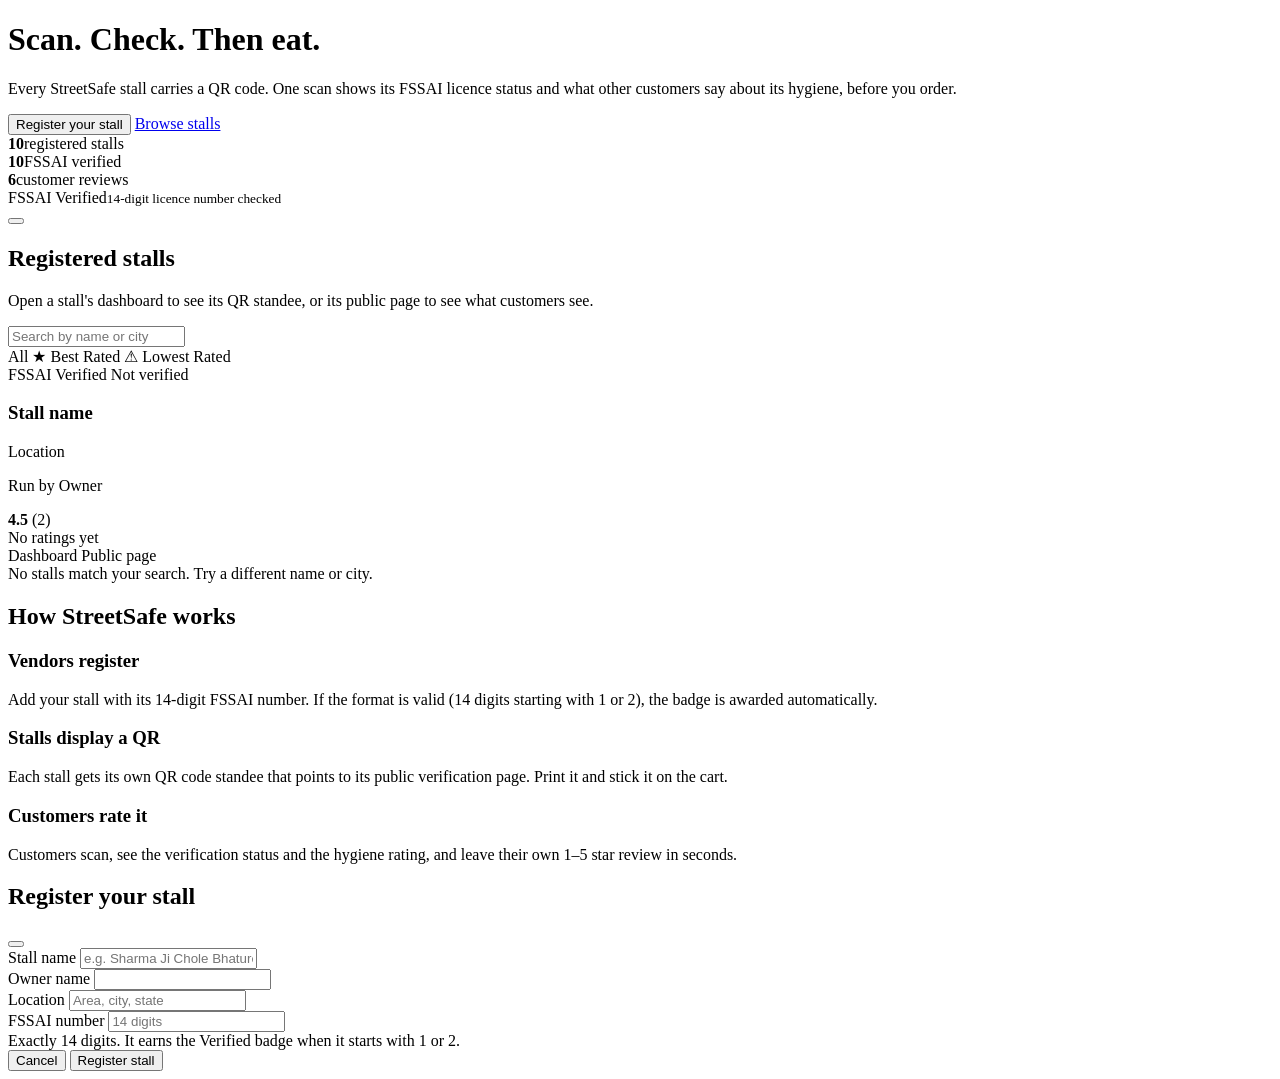
<file: src/main/resources/templates/index.html>
<!DOCTYPE html>
<html lang="en" xmlns:th="http://www.thymeleaf.org">
<head th:replace="~{fragments :: head('StreetSafe – Street food you can trust')}"></head>
<body>

<nav th:replace="~{fragments :: navbar}"></nav>

<!-- Hero -->
<header class="ss-hero">
    <div class="container">
        <div class="row align-items-center g-4">
            <div class="col-lg-7">
                <h1>Scan. Check. Then eat.</h1>
                <p class="lead mt-3">
                    Every StreetSafe stall carries a QR code. One scan shows its FSSAI licence status and what
                    other customers say about its hygiene, before you order.
                </p>
                <div class="d-flex flex-wrap gap-2 mt-4">
                    <button type="button" class="btn btn-ss btn-lg" data-bs-toggle="modal" data-bs-target="#registerModal">
                        <i class="bi bi-shop me-1"></i> Register your stall
                    </button>
                    <a href="#stalls" class="btn btn-outline-light btn-lg">Browse stalls</a>
                </div>
                <div class="ss-hero-stats">
                    <div><strong th:text="${totalStalls}">10</strong><span>registered stalls</span></div>
                    <div><strong th:text="${verifiedStalls}">10</strong><span>FSSAI verified</span></div>
                    <div><strong th:text="${totalReviews}">6</strong><span>customer reviews</span></div>
                </div>
            </div>
            <div class="col-lg-5 d-none d-lg-flex justify-content-center">
                <div class="ss-seal ss-hero-seal">
                    <i class="bi bi-patch-check-fill"></i>
                    <div>FSSAI Verified<small>14-digit licence number checked</small></div>
                </div>
            </div>
        </div>
    </div>
</header>

<main class="container py-5">

    <!-- Flash messages -->
    <div class="alert alert-success alert-dismissible fade show" role="alert" th:if="${success}">
        <span th:text="${success}"></span>
        <button type="button" class="btn-close" data-bs-dismiss="alert" aria-label="Close"></button>
    </div>

    <!-- Stalls -->
    <section id="stalls">
        <div class="d-flex flex-wrap justify-content-between align-items-end gap-3 mb-4">
            <div>
                <h2 class="fw-bold mb-1">Registered stalls</h2>
                <p class="text-muted mb-0">Open a stall's dashboard to see its QR standee, or its public page to see what customers see.</p>
            </div>
            <div class="input-group" style="max-width:320px">
                <span class="input-group-text bg-white"><i class="bi bi-search"></i></span>
                <input type="search" id="stallSearch" class="form-control" placeholder="Search by name or city"
                       aria-label="Search stalls">
            </div>
            <!-- Rating Filter Controls -->
            <div class="btn-group ms-auto" role="group" aria-label="Sort stalls by rating">
                <a th:href="@{/(sort='all')}"
                   class="btn btn-sm btn-outline-secondary"
                   th:classappend="${currentSort == null or currentSort == 'all'} ? 'active' : ''">
                    All
                </a>
                <a th:href="@{/(sort='best')}"
                   class="btn btn-sm btn-outline-success"
                   th:classappend="${currentSort == 'best'} ? 'active' : ''">
                    ★ Best Rated
                </a>
                <a th:href="@{/(sort='worst')}"
                   class="btn btn-sm btn-outline-danger"
                   th:classappend="${currentSort == 'worst'} ? 'active' : ''">
                    ⚠ Lowest Rated
                </a>
            </div>
        </div>

        <div class="row g-4">
            <div class="col-md-6 col-lg-4 stall-item" th:each="v : ${vendors}"
                 th:data-search="${#strings.toLowerCase(v.stallName + ' ' + v.location + ' ' + v.ownerName)}">
                <article class="ss-card ss-stall p-4">
                    <div class="mb-2">
                        <span class="ss-chip ok" th:if="${v.fssaiVerified}"><i class="bi bi-patch-check-fill"></i> FSSAI Verified</span>
                        <span class="ss-chip pending" th:unless="${v.fssaiVerified}"><i class="bi bi-hourglass-split"></i> Not verified</span>
                    </div>
                    <h3 class="mb-1" th:text="${v.stallName}">Stall name</h3>
                    <p class="text-muted small mb-2"><i class="bi bi-geo-alt"></i> <span th:text="${v.location}">Location</span></p>
                    <p class="small mb-3">Run by <span class="fw-semibold" th:text="${v.ownerName}">Owner</span></p>

                    <div class="mt-auto">
                        <div class="d-flex align-items-center gap-2 mb-3" th:if="${v.reviewCount > 0}">
                            <span th:replace="~{fragments :: stars(${v.roundedRating})}"></span>
                            <strong th:text="${#numbers.formatDecimal(v.averageRating, 1, 'COMMA', 1, 'POINT')}">4.5</strong>
                            <span class="text-muted small" th:text="'(' + ${v.reviewCount} + ')'">(2)</span>
                        </div>
                        <div class="text-muted small mb-3" th:if="${v.reviewCount == 0}">No ratings yet</div>

                        <div class="d-flex gap-2">
                            <a class="btn btn-leaf btn-sm flex-fill" th:href="@{/vendor/{id}(id=${v.id})}">Dashboard</a>
                            <a class="btn btn-outline-leaf btn-sm flex-fill" th:href="@{/scan/{id}(id=${v.id})}">Public page</a>
                        </div>
                    </div>
                </article>
            </div>
        </div>

        <div id="noResults" class="text-center text-muted py-5 d-none">
            No stalls match your search. Try a different name or city.
        </div>
    </section>

    <!-- How it works -->
    <section id="how" class="mt-5 pt-4">
        <h2 class="fw-bold mb-4">How StreetSafe works</h2>
        <div class="row g-4">
            <div class="col-md-4">
                <div class="ss-card p-4 h-100">
                    <h3 class="h5"><i class="bi bi-shop text-success me-2"></i>Vendors register</h3>
                    <p class="mb-0 text-muted">Add your stall with its 14-digit FSSAI number. If the format is valid (14 digits starting with 1 or 2), the badge is awarded automatically.</p>
                </div>
            </div>
            <div class="col-md-4">
                <div class="ss-card p-4 h-100">
                    <h3 class="h5"><i class="bi bi-qr-code text-success me-2"></i>Stalls display a QR</h3>
                    <p class="mb-0 text-muted">Each stall gets its own QR code standee that points to its public verification page. Print it and stick it on the cart.</p>
                </div>
            </div>
            <div class="col-md-4">
                <div class="ss-card p-4 h-100">
                    <h3 class="h5"><i class="bi bi-star-half text-success me-2"></i>Customers rate it</h3>
                    <p class="mb-0 text-muted">Customers scan, see the verification status and the hygiene rating, and leave their own 1&ndash;5 star review in seconds.</p>
                </div>
            </div>
        </div>
    </section>
</main>

<footer th:replace="~{fragments :: footer}"></footer>

<!-- Register modal -->
<div class="modal fade" id="registerModal" tabindex="-1" aria-labelledby="registerModalLabel" aria-hidden="true">
    <div class="modal-dialog modal-dialog-centered">
        <form class="modal-content" th:action="@{/vendor/register}" method="post">
            <div class="modal-header">
                <h2 class="modal-title h5 fw-bold" id="registerModalLabel">Register your stall</h2>
                <button type="button" class="btn-close" data-bs-dismiss="modal" aria-label="Close"></button>
            </div>
            <div class="modal-body">
                <div class="alert alert-danger" role="alert" th:if="${registerError}" th:text="${registerError}"></div>

                <div class="mb-3">
                    <label for="stallName" class="form-label fw-semibold">Stall name</label>
                    <input type="text" class="form-control" id="stallName" name="stallName" maxlength="120" required
                           placeholder="e.g. Sharma Ji Chole Bhature">
                </div>
                <div class="mb-3">
                    <label for="ownerName" class="form-label fw-semibold">Owner name</label>
                    <input type="text" class="form-control" id="ownerName" name="ownerName" maxlength="120" required>
                </div>
                <div class="mb-3">
                    <label for="location" class="form-label fw-semibold">Location</label>
                    <input type="text" class="form-control" id="location" name="location" maxlength="200" required
                           placeholder="Area, city, state">
                </div>
                <div class="mb-1">
                    <label for="fssaiNumber" class="form-label fw-semibold">FSSAI number</label>
                    <input type="text" class="form-control ss-fssai" id="fssaiNumber" name="fssaiNumber"
                           inputmode="numeric" pattern="[0-9]{14}" minlength="14" maxlength="14" required
                           placeholder="14 digits" aria-describedby="fssaiHelp">
                    <div id="fssaiHelp" class="form-text">Exactly 14 digits. It earns the Verified badge when it starts with 1 or 2.</div>
                </div>
            </div>
            <div class="modal-footer">
                <button type="button" class="btn btn-outline-secondary" data-bs-dismiss="modal">Cancel</button>
                <button type="submit" class="btn btn-leaf">Register stall</button>
            </div>
        </form>
    </div>
</div>

<th:block th:replace="~{fragments :: scripts}"></th:block>

<script>
    // Live search over the stall cards
    document.getElementById('stallSearch').addEventListener('input', function () {
        var q = this.value.trim().toLowerCase();
        var shown = 0;
        document.querySelectorAll('.stall-item').forEach(function (el) {
            var match = el.getAttribute('data-search').indexOf(q) !== -1;
            el.classList.toggle('d-none', !match);
            if (match) { shown++; }
        });
        document.getElementById('noResults').classList.toggle('d-none', shown !== 0);
    });
</script>
<script th:if="${registerError}">
    // Re-open the form when the server rejected the submission
    document.addEventListener('DOMContentLoaded', function () {
        new bootstrap.Modal(document.getElementById('registerModal')).show();
    });
</script>
</body>
</html>
</file>
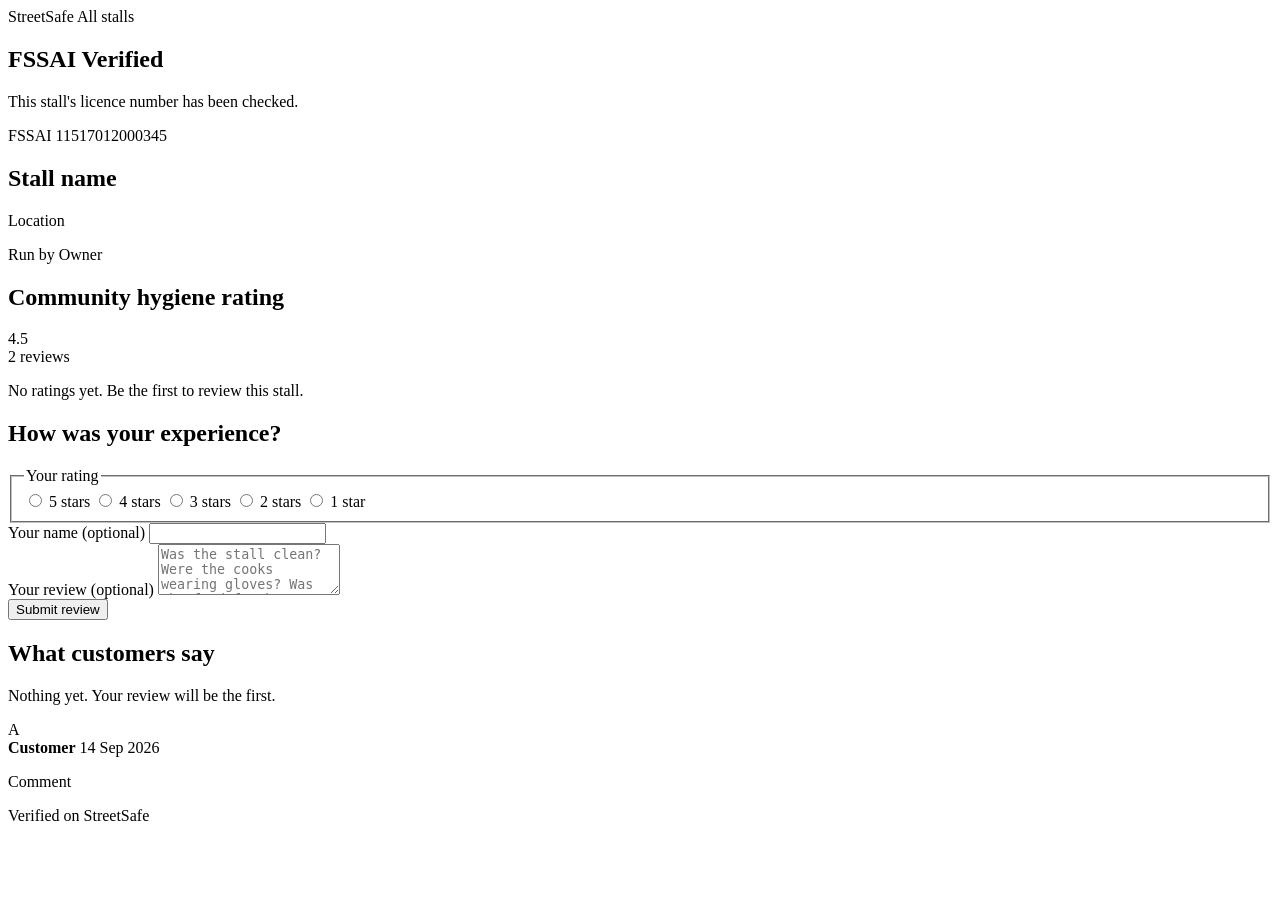
<file: src/main/resources/templates/customer-scan.html>
<!DOCTYPE html>
<html lang="en" xmlns:th="http://www.thymeleaf.org">
<head th:replace="~{fragments :: head(${vendor.stallName + ' – Trust check | StreetSafe'})}"></head>
<body>

<div class="ss-scan bg-white min-vh-100 shadow-sm">

    <div class="ss-scan-top d-flex justify-content-between align-items-center">
        <span><i class="bi bi-patch-check-fill me-1"></i>StreetSafe</span>
        <a class="text-white-50 small text-decoration-none fw-normal" th:href="@{/}">All stalls</a>
    </div>

    <!-- Verification banner -->
    <section class="ss-verified-banner" th:classappend="${vendor.fssaiVerified} ? '' : 'pending'" aria-live="polite">
        <i class="bi" th:classappend="${vendor.fssaiVerified} ? 'bi-patch-check-fill' : 'bi-hourglass-split'"></i>
        <h1 th:text="${vendor.fssaiVerified} ? 'FSSAI Verified' : 'Not yet verified'">FSSAI Verified</h1>
        <p class="mb-0" th:text="${vendor.fssaiVerified} ? 'This stall\'s licence number has been checked.' : 'This stall\'s FSSAI number could not be validated.'">
            This stall's licence number has been checked.
        </p>
        <span class="ss-fssai" th:text="'FSSAI ' + ${vendor.fssaiNumber}">FSSAI 11517012000345</span>
    </section>

    <div class="p-3 p-sm-4">

        <!-- Stall -->
        <section class="mb-4">
            <h2 class="h3 fw-bold mb-1" th:text="${vendor.stallName}">Stall name</h2>
            <p class="text-muted mb-0"><i class="bi bi-geo-alt"></i> <span th:text="${vendor.location}">Location</span></p>
            <p class="text-muted small mb-0">Run by <span th:text="${vendor.ownerName}">Owner</span></p>
        </section>

        <!-- Rating summary -->
        <section class="ss-card p-3 mb-4" aria-labelledby="ratingHeading">
            <h2 class="h6 fw-bold mb-3" id="ratingHeading">Community hygiene rating</h2>
            <div class="row align-items-center g-3" th:if="${!reviews.isEmpty()}">
                <div class="col-4 text-center">
                    <div class="ss-avg" th:text="${#numbers.formatDecimal(vendor.averageRating, 1, 'COMMA', 1, 'POINT')}">4.5</div>
                    <div><span th:replace="~{fragments :: stars(${vendor.roundedRating})}"></span></div>
                    <div class="text-muted small" th:text="${reviews.size()} + (${reviews.size() == 1} ? ' review' : ' reviews')">2 reviews</div>
                </div>
                <div class="col-8">
                    <div th:replace="~{fragments :: breakdown(${breakdown})}"></div>
                </div>
            </div>
            <p class="text-muted mb-0" th:if="${reviews.isEmpty()}">No ratings yet. Be the first to review this stall.</p>
        </section>

        <!-- Review form -->
        <section class="mb-4" aria-labelledby="reviewHeading" id="review">
            <h2 class="h5 fw-bold mb-3" id="reviewHeading">How was your experience?</h2>

            <div class="alert alert-success" role="status" th:if="${reviewSuccess}" th:text="${reviewSuccess}"></div>
            <div class="alert alert-danger" role="alert" th:if="${reviewError}" th:text="${reviewError}"></div>

            <form th:action="@{/scan/{id}/review(id=${vendor.id})}" method="post">
                <fieldset class="mb-3">
                    <legend class="form-label fw-semibold fs-6 mb-1">Your rating</legend>
                    <div class="star-picker">
                        <input type="radio" name="rating" id="star5" value="5" required>
                        <label for="star5" title="5 stars, excellent"><i class="bi bi-star-fill"></i><span class="visually-hidden">5 stars</span></label>
                        <input type="radio" name="rating" id="star4" value="4">
                        <label for="star4" title="4 stars, good"><i class="bi bi-star-fill"></i><span class="visually-hidden">4 stars</span></label>
                        <input type="radio" name="rating" id="star3" value="3">
                        <label for="star3" title="3 stars, okay"><i class="bi bi-star-fill"></i><span class="visually-hidden">3 stars</span></label>
                        <input type="radio" name="rating" id="star2" value="2">
                        <label for="star2" title="2 stars, poor"><i class="bi bi-star-fill"></i><span class="visually-hidden">2 stars</span></label>
                        <input type="radio" name="rating" id="star1" value="1">
                        <label for="star1" title="1 star, very poor"><i class="bi bi-star-fill"></i><span class="visually-hidden">1 star</span></label>
                    </div>
                </fieldset>

                <div class="mb-3">
                    <label for="customerName" class="form-label fw-semibold">Your name <span class="text-muted fw-normal">(optional)</span></label>
                    <input type="text" class="form-control form-control-lg" id="customerName" name="customerName" maxlength="60" autocomplete="name">
                </div>
                <div class="mb-3">
                    <label for="comment" class="form-label fw-semibold">Your review <span class="text-muted fw-normal">(optional)</span></label>
                    <textarea class="form-control" id="comment" name="comment" rows="3" maxlength="500"
                              placeholder="Was the stall clean? Were the cooks wearing gloves? Was the food fresh?"></textarea>
                </div>
                <button type="submit" class="btn btn-leaf btn-lg w-100">Submit review</button>
            </form>
        </section>

        <!-- Past reviews -->
        <section aria-labelledby="pastHeading">
            <h2 class="h5 fw-bold mb-2" id="pastHeading">What customers say</h2>
            <p class="text-muted" th:if="${reviews.isEmpty()}">Nothing yet. Your review will be the first.</p>

            <div class="ss-review py-3" th:each="r : ${reviews}">
                <div class="d-flex gap-3">
                    <span class="ss-avatar" th:text="${#strings.toUpperCase(#strings.substring(r.customerName, 0, 1))}">A</span>
                    <div class="flex-grow-1">
                        <div class="d-flex flex-wrap justify-content-between gap-1">
                            <strong th:text="${r.customerName}">Customer</strong>
                            <span class="text-muted small" th:text="${#temporals.format(r.createdAt, 'dd MMM yyyy')}">14 Sep 2026</span>
                        </div>
                        <span th:replace="~{fragments :: stars(${r.rating})}"></span>
                        <p class="mb-0 mt-1" th:if="${r.comment != null}" th:text="${r.comment}">Comment</p>
                    </div>
                </div>
            </div>
        </section>
    </div>

    <div class="text-center small text-muted border-top py-3">Verified on StreetSafe</div>
</div>

<th:block th:replace="~{fragments :: scripts}"></th:block>
</body>
</html>
</file>
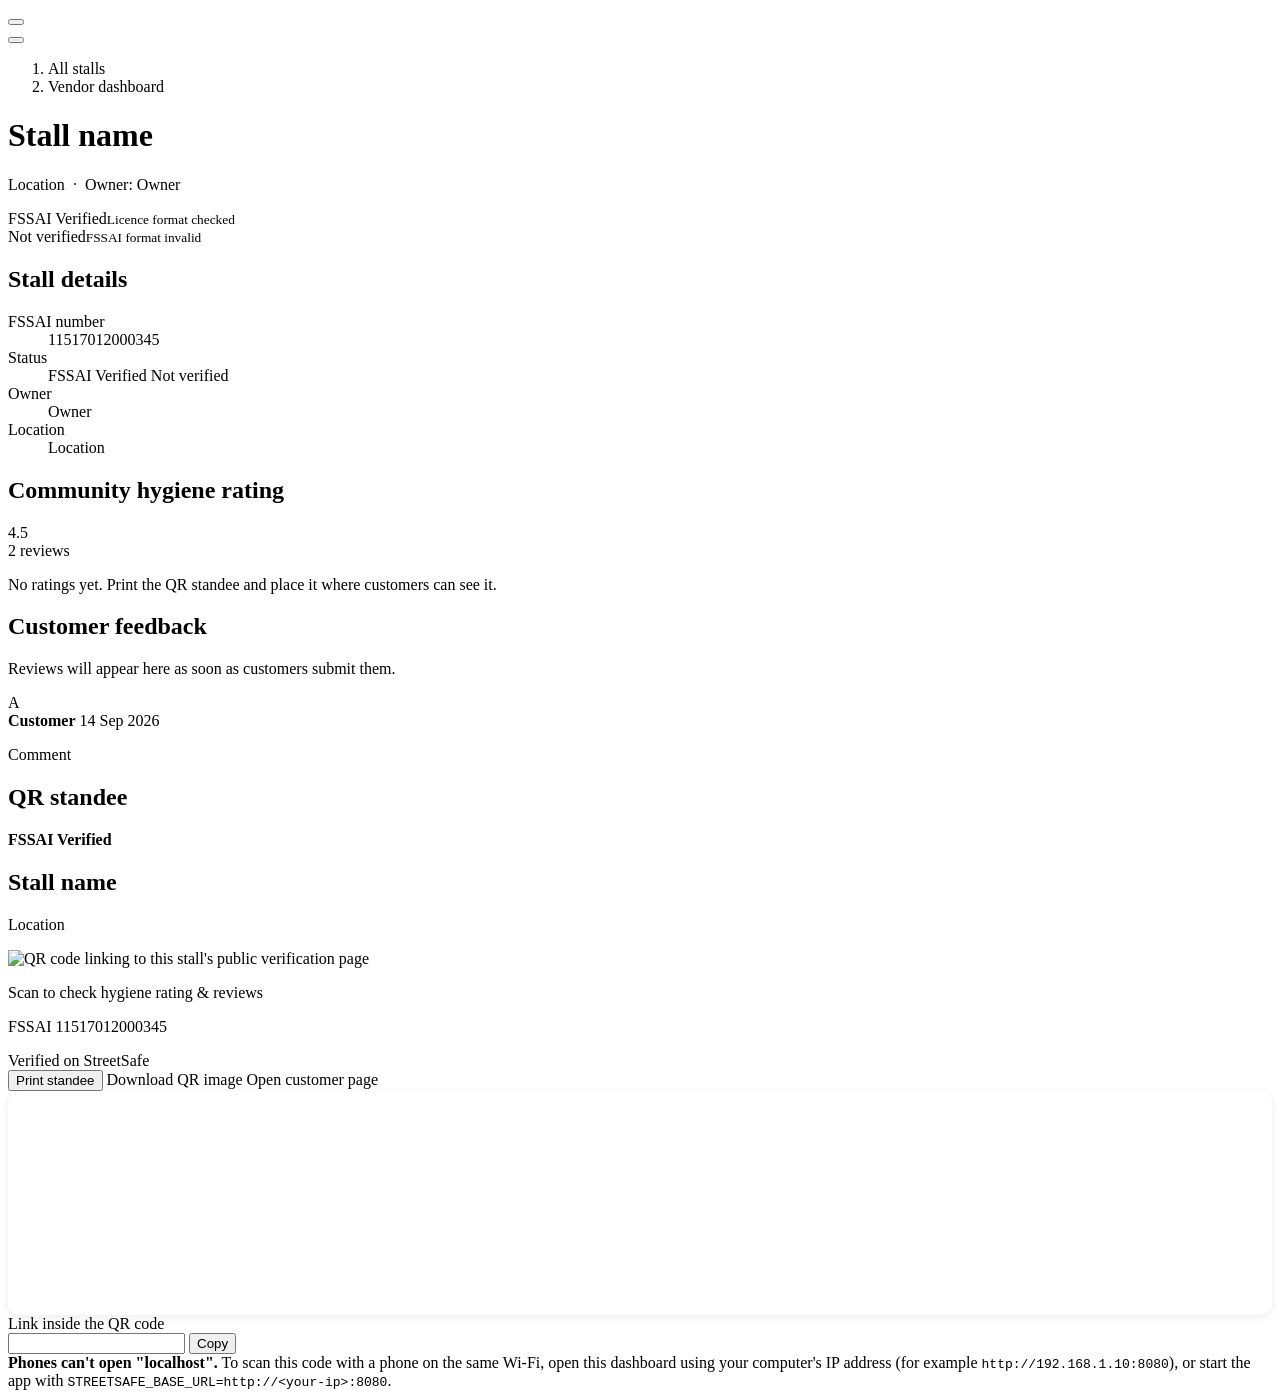
<file: src/main/resources/templates/vendor-dashboard.html>
<!DOCTYPE html>
<html lang="en" xmlns:th="http://www.thymeleaf.org">
<head th:replace="~{fragments :: head(${vendor.stallName + ' – StreetSafe dashboard'})}"></head>
<body>

<nav th:replace="~{fragments :: navbar}"></nav>

<main class="container py-4 py-lg-5">

    <div class="alert alert-success alert-dismissible fade show" role="alert" th:if="${success}">
        <i class="bi bi-check-circle-fill me-1"></i><span th:text="${success}"></span>
        <button type="button" class="btn-close" data-bs-dismiss="alert" aria-label="Close"></button>
    </div>
    <div class="alert alert-warning alert-dismissible fade show" role="alert" th:if="${warning}">
        <i class="bi bi-exclamation-triangle-fill me-1"></i><span th:text="${warning}"></span>
        <button type="button" class="btn-close" data-bs-dismiss="alert" aria-label="Close"></button>
    </div>

    <nav aria-label="breadcrumb">
        <ol class="breadcrumb small">
            <li class="breadcrumb-item"><a th:href="@{/}">All stalls</a></li>
            <li class="breadcrumb-item active" aria-current="page">Vendor dashboard</li>
        </ol>
    </nav>

    <div class="d-flex flex-wrap justify-content-between align-items-start gap-3 mb-4">
        <div>
            <h1 class="fw-bold mb-1" th:text="${vendor.stallName}">Stall name</h1>
            <p class="text-muted mb-0">
                <i class="bi bi-geo-alt"></i> <span th:text="${vendor.location}">Location</span>
                &nbsp;&middot;&nbsp; Owner: <span th:text="${vendor.ownerName}">Owner</span>
            </p>
        </div>
        <div class="ss-seal" th:if="${vendor.fssaiVerified}">
            <i class="bi bi-patch-check-fill"></i>
            <div>FSSAI Verified<small>Licence format checked</small></div>
        </div>
        <div class="ss-seal pending" th:unless="${vendor.fssaiVerified}">
            <i class="bi bi-hourglass-split"></i>
            <div>Not verified<small>FSSAI format invalid</small></div>
        </div>
    </div>

    <div class="row g-4">

        <!-- Left: details + feedback -->
        <div class="col-lg-7">

            <section class="ss-card p-4 mb-4" aria-labelledby="detailsHeading">
                <h2 class="h5 fw-bold mb-3" id="detailsHeading">Stall details</h2>
                <dl class="row mb-0">
                    <dt class="col-sm-4 text-muted fw-normal">FSSAI number</dt>
                    <dd class="col-sm-8 ss-fssai fw-semibold" th:text="${vendor.fssaiNumber}">11517012000345</dd>

                    <dt class="col-sm-4 text-muted fw-normal">Status</dt>
                    <dd class="col-sm-8">
                        <span class="ss-chip ok" th:if="${vendor.fssaiVerified}"><i class="bi bi-patch-check-fill"></i> FSSAI Verified</span>
                        <span class="ss-chip pending" th:unless="${vendor.fssaiVerified}"><i class="bi bi-hourglass-split"></i> Not verified</span>
                    </dd>

                    <dt class="col-sm-4 text-muted fw-normal">Owner</dt>
                    <dd class="col-sm-8" th:text="${vendor.ownerName}">Owner</dd>

                    <dt class="col-sm-4 text-muted fw-normal">Location</dt>
                    <dd class="col-sm-8 mb-0" th:text="${vendor.location}">Location</dd>
                </dl>
            </section>

            <section class="ss-card p-4 mb-4" aria-labelledby="ratingHeading">
                <h2 class="h5 fw-bold mb-3" id="ratingHeading">Community hygiene rating</h2>
                <div class="row align-items-center g-3" th:if="${!reviews.isEmpty()}">
                    <div class="col-sm-4 text-center">
                        <div class="ss-avg" th:text="${#numbers.formatDecimal(vendor.averageRating, 1, 'COMMA', 1, 'POINT')}">4.5</div>
                        <div class="fs-5"><span th:replace="~{fragments :: stars(${vendor.roundedRating})}"></span></div>
                        <div class="text-muted small" th:text="${reviews.size()} + (${reviews.size() == 1} ? ' review' : ' reviews')">2 reviews</div>
                    </div>
                    <div class="col-sm-8">
                        <div th:replace="~{fragments :: breakdown(${breakdown})}"></div>
                    </div>
                </div>
                <p class="text-muted mb-0" th:if="${reviews.isEmpty()}">
                    No ratings yet. Print the QR standee and place it where customers can see it.
                </p>
            </section>

            <section class="ss-card p-4" aria-labelledby="feedbackHeading">
                <h2 class="h5 fw-bold mb-3" id="feedbackHeading">Customer feedback</h2>
                <p class="text-muted mb-0" th:if="${reviews.isEmpty()}">Reviews will appear here as soon as customers submit them.</p>

                <div class="ss-review py-3" th:each="r : ${reviews}">
                    <div class="d-flex gap-3">
                        <span class="ss-avatar" th:text="${#strings.toUpperCase(#strings.substring(r.customerName, 0, 1))}">A</span>
                        <div class="flex-grow-1">
                            <div class="d-flex flex-wrap justify-content-between gap-1">
                                <strong th:text="${r.customerName}">Customer</strong>
                                <span class="text-muted small" th:text="${#temporals.format(r.createdAt, 'dd MMM yyyy, hh:mm a')}">14 Sep 2026</span>
                            </div>
                            <span th:replace="~{fragments :: stars(${r.rating})}"></span>
                            <p class="mb-0 mt-1" th:if="${r.comment != null}" th:text="${r.comment}">Comment</p>
                        </div>
                    </div>
                </div>
            </section>
        </div>

        <!-- Right: QR standee -->
        <div class="col-lg-5">
            <div class="ss-card p-4">
                <h2 class="h5 fw-bold mb-3">QR standee</h2>

                <div id="standee" class="ss-standee">
                    <div class="ss-standee-top" th:classappend="${vendor.fssaiVerified} ? '' : 'pending'">
                        <i class="bi" th:classappend="${vendor.fssaiVerified} ? 'bi-patch-check-fill' : 'bi-hourglass-split'"></i>
                        <strong th:text="${vendor.fssaiVerified} ? 'FSSAI Verified' : 'Verification pending'">FSSAI Verified</strong>
                    </div>
                    <div class="ss-standee-body">
                        <h2 th:text="${vendor.stallName}">Stall name</h2>
                        <p class="text-muted small mb-2" th:text="${vendor.location}">Location</p>
                        <img th:src="'data:image/png;base64,' + ${qrCode}" alt="QR code linking to this stall's public verification page">
                        <p class="fw-semibold mb-1 mt-2">Scan to check hygiene rating &amp; reviews</p>
                        <p class="ss-fssai small text-muted mb-0" th:text="'FSSAI ' + ${vendor.fssaiNumber}">FSSAI 11517012000345</p>
                    </div>
                    <div class="ss-standee-foot">Verified on StreetSafe</div>
                </div>

                <div class="d-grid gap-2 mt-4">
                    <button type="button" class="btn btn-leaf" onclick="window.print()"><i class="bi bi-printer me-1"></i> Print standee</button>
                    <a class="btn btn-outline-leaf" th:href="'data:image/png;base64,' + ${qrCode}"
                       th:download="'streetsafe-qr-' + ${vendor.id} + '.png'"><i class="bi bi-download me-1"></i> Download QR image</a>
                    <a class="btn btn-outline-leaf" th:href="@{/scan/{id}(id=${vendor.id})}" target="_blank" rel="noopener">
                        <i class="bi bi-phone me-1"></i> Open customer page
                    </a>
                </div>
                <!-- Interactive Google Map Embed -->
                <div class="mt-3" style="border-radius: 12px; overflow: hidden; box-shadow: 0 2px 8px rgba(0,0,0,0.08);">
                    <iframe
                            width="100%"
                            height="220"
                            style="border:0;"
                            loading="lazy"
                            referrerpolicy="no-referrer-when-downgrade"
                            th:src="'https://maps.google.com/maps?q=' + ${#strings.replace(vendor.location, ' ', '+')} + '&output=embed'">
                    </iframe>
                </div>

                <label for="scanUrl" class="form-label small fw-semibold mt-4 mb-1">Link inside the QR code</label>
                <div class="input-group">
                    <input type="text" id="scanUrl" class="form-control form-control-sm" readonly th:value="${scanUrl}">
                    <button class="btn btn-sm btn-outline-secondary" type="button" id="copyBtn">Copy</button>
                </div>

                <div class="alert alert-warning small mt-3 mb-0" role="alert" th:if="${localhostWarning}">
                    <strong>Phones can't open "localhost".</strong> To scan this code with a phone on the same Wi-Fi,
                    open this dashboard using your computer's IP address (for example <code>http://192.168.1.10:8080</code>),
                    or start the app with <code>STREETSAFE_BASE_URL=http://&lt;your-ip&gt;:8080</code>.
                </div>
            </div>
        </div>
    </div>
</main>

<footer th:replace="~{fragments :: footer}"></footer>
<th:block th:replace="~{fragments :: scripts}"></th:block>

<script>
    document.getElementById('copyBtn').addEventListener('click', function () {
        var input = document.getElementById('scanUrl');
        var btn = this;
        input.select();
        input.setSelectionRange(0, 99999);
        var done = function () { btn.textContent = 'Copied'; setTimeout(function () { btn.textContent = 'Copy'; }, 1800); };
        if (navigator.clipboard && window.isSecureContext) {
            navigator.clipboard.writeText(input.value).then(done);
        } else {
            document.execCommand('copy');
            done();
        }
    });
</script>
</body>
</html>
</file>
